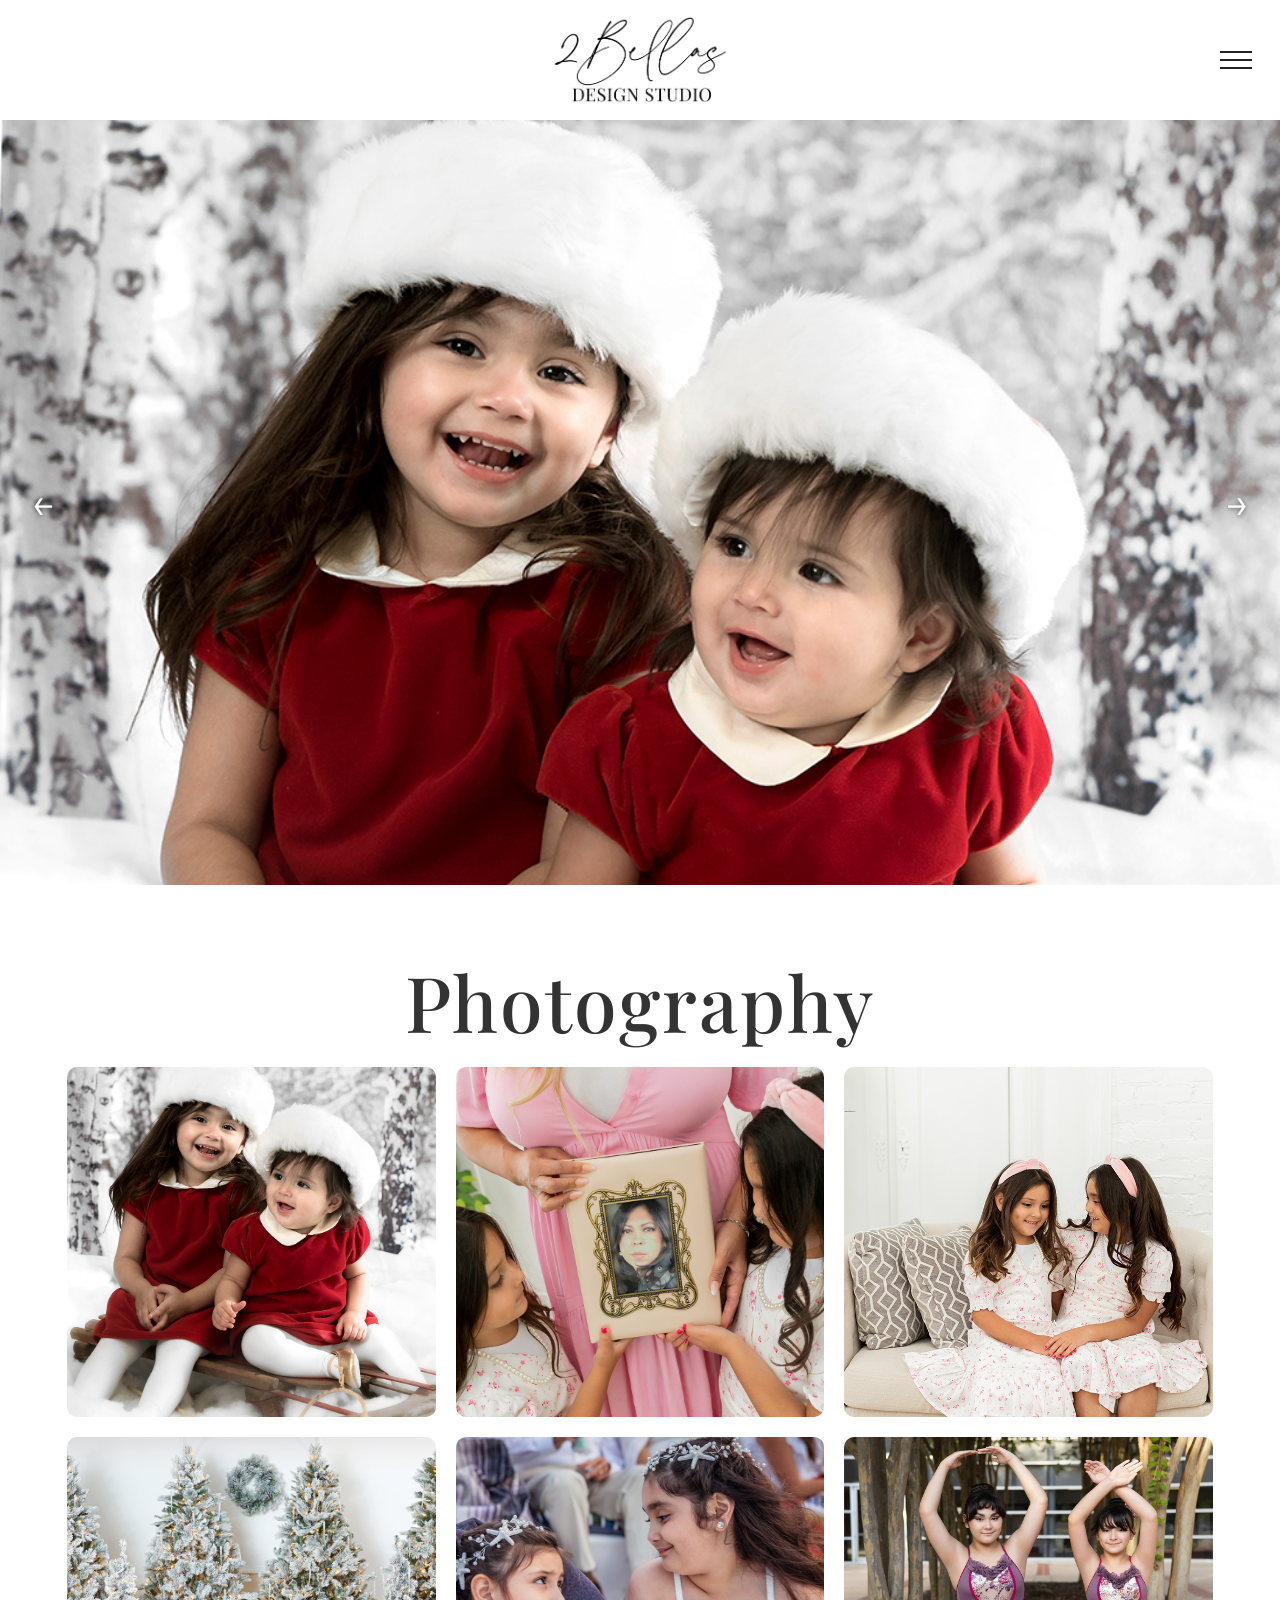
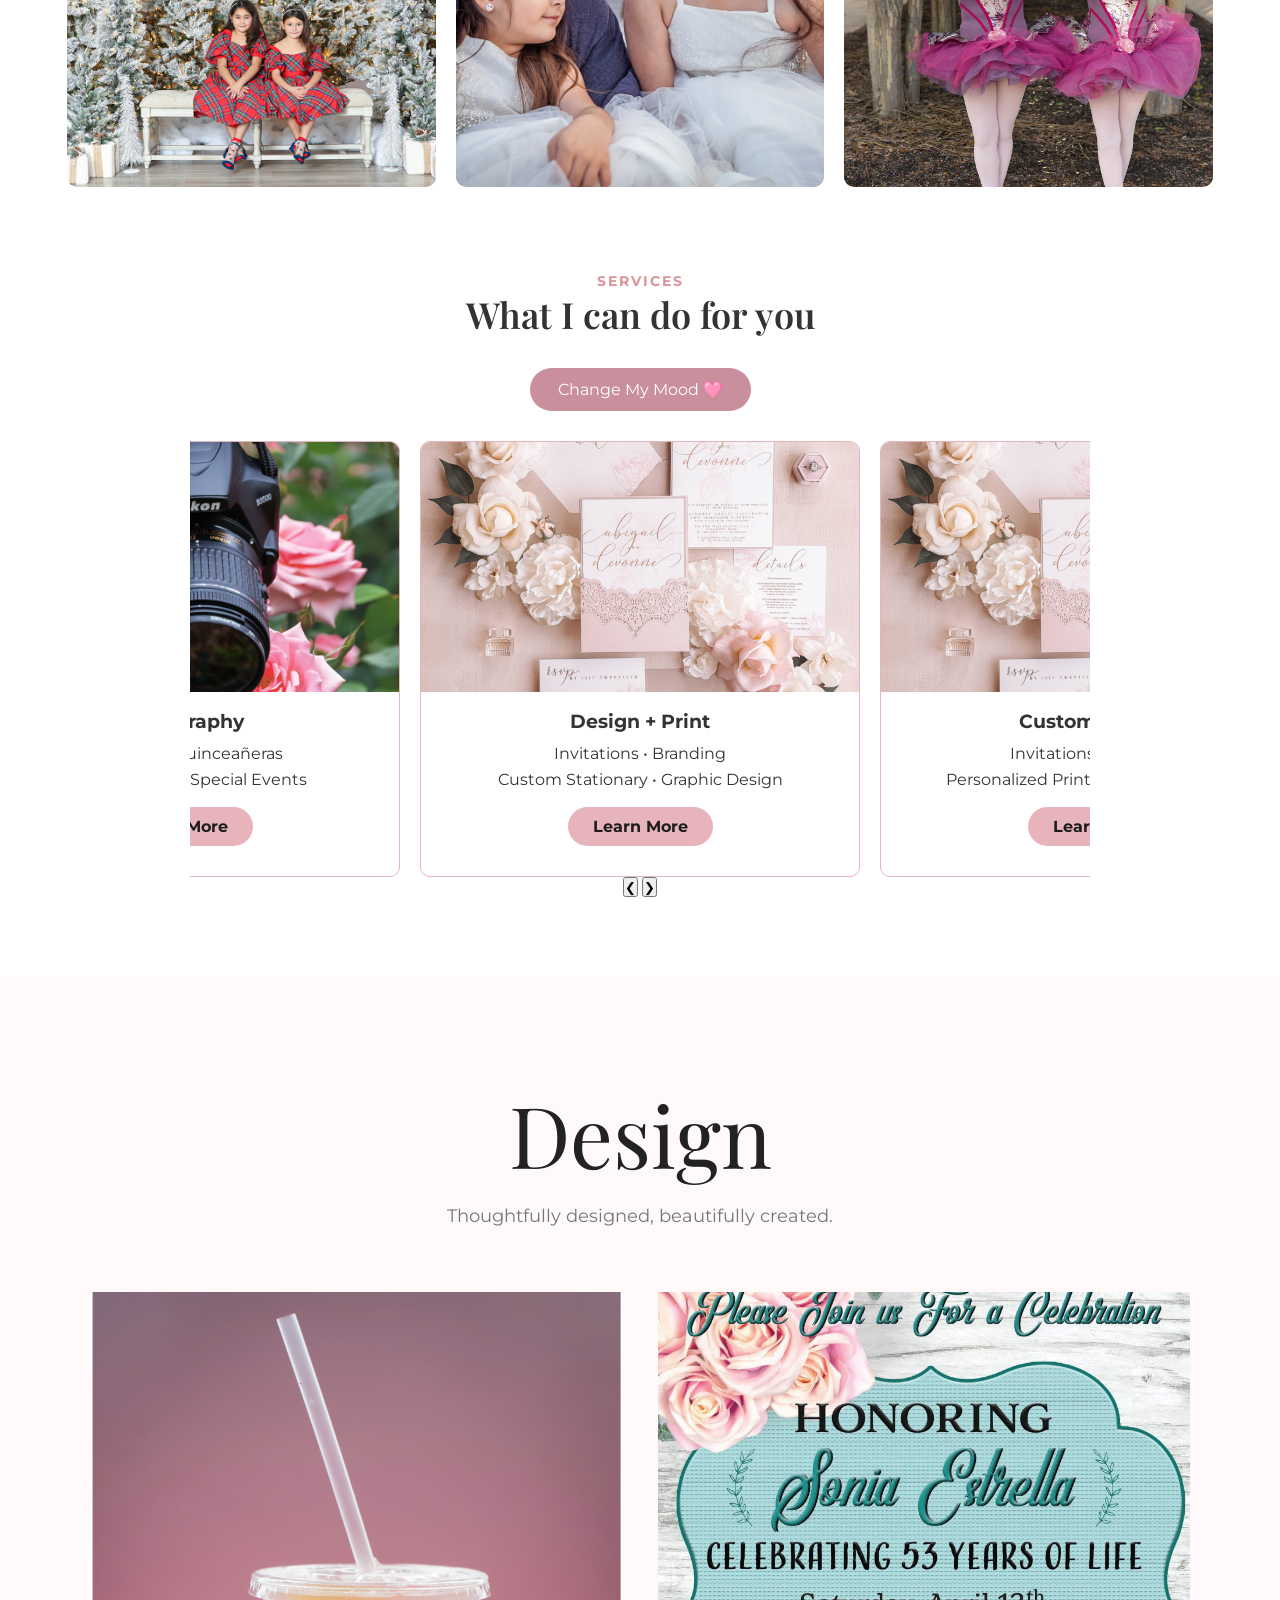
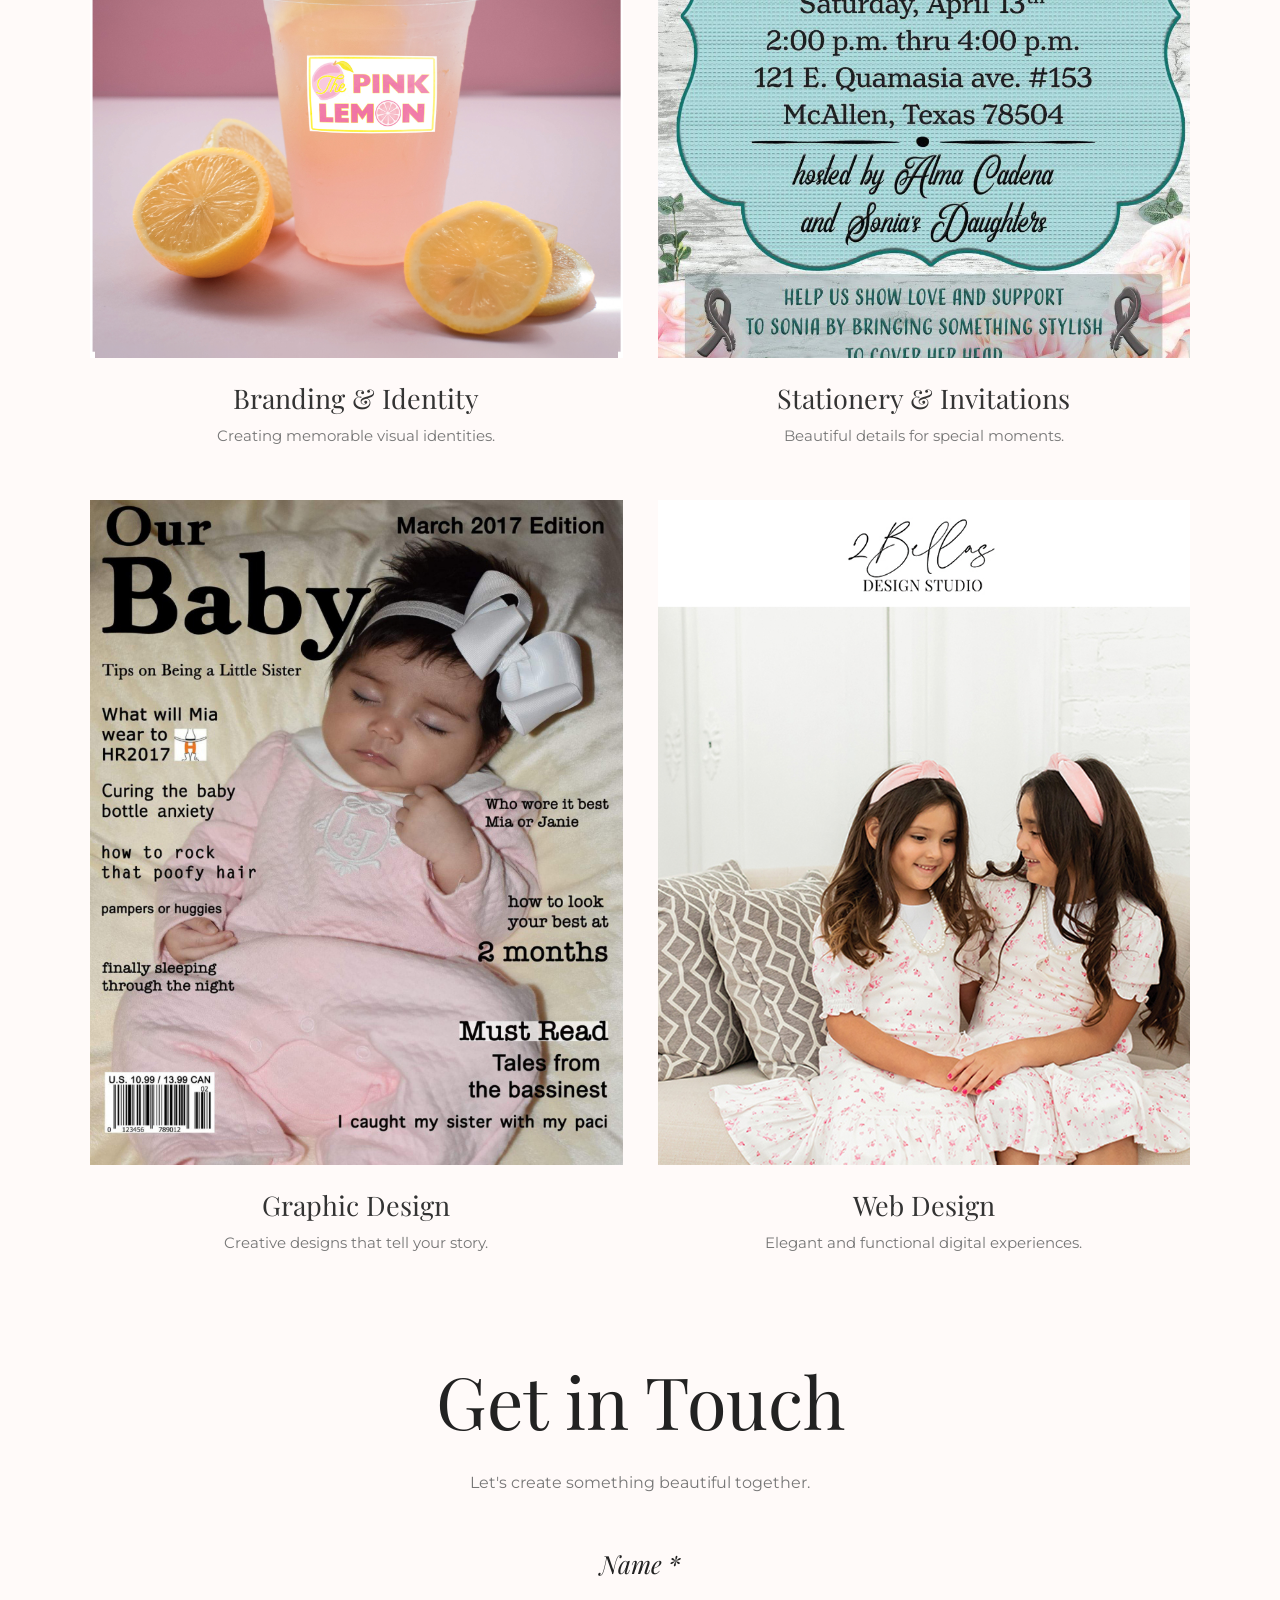
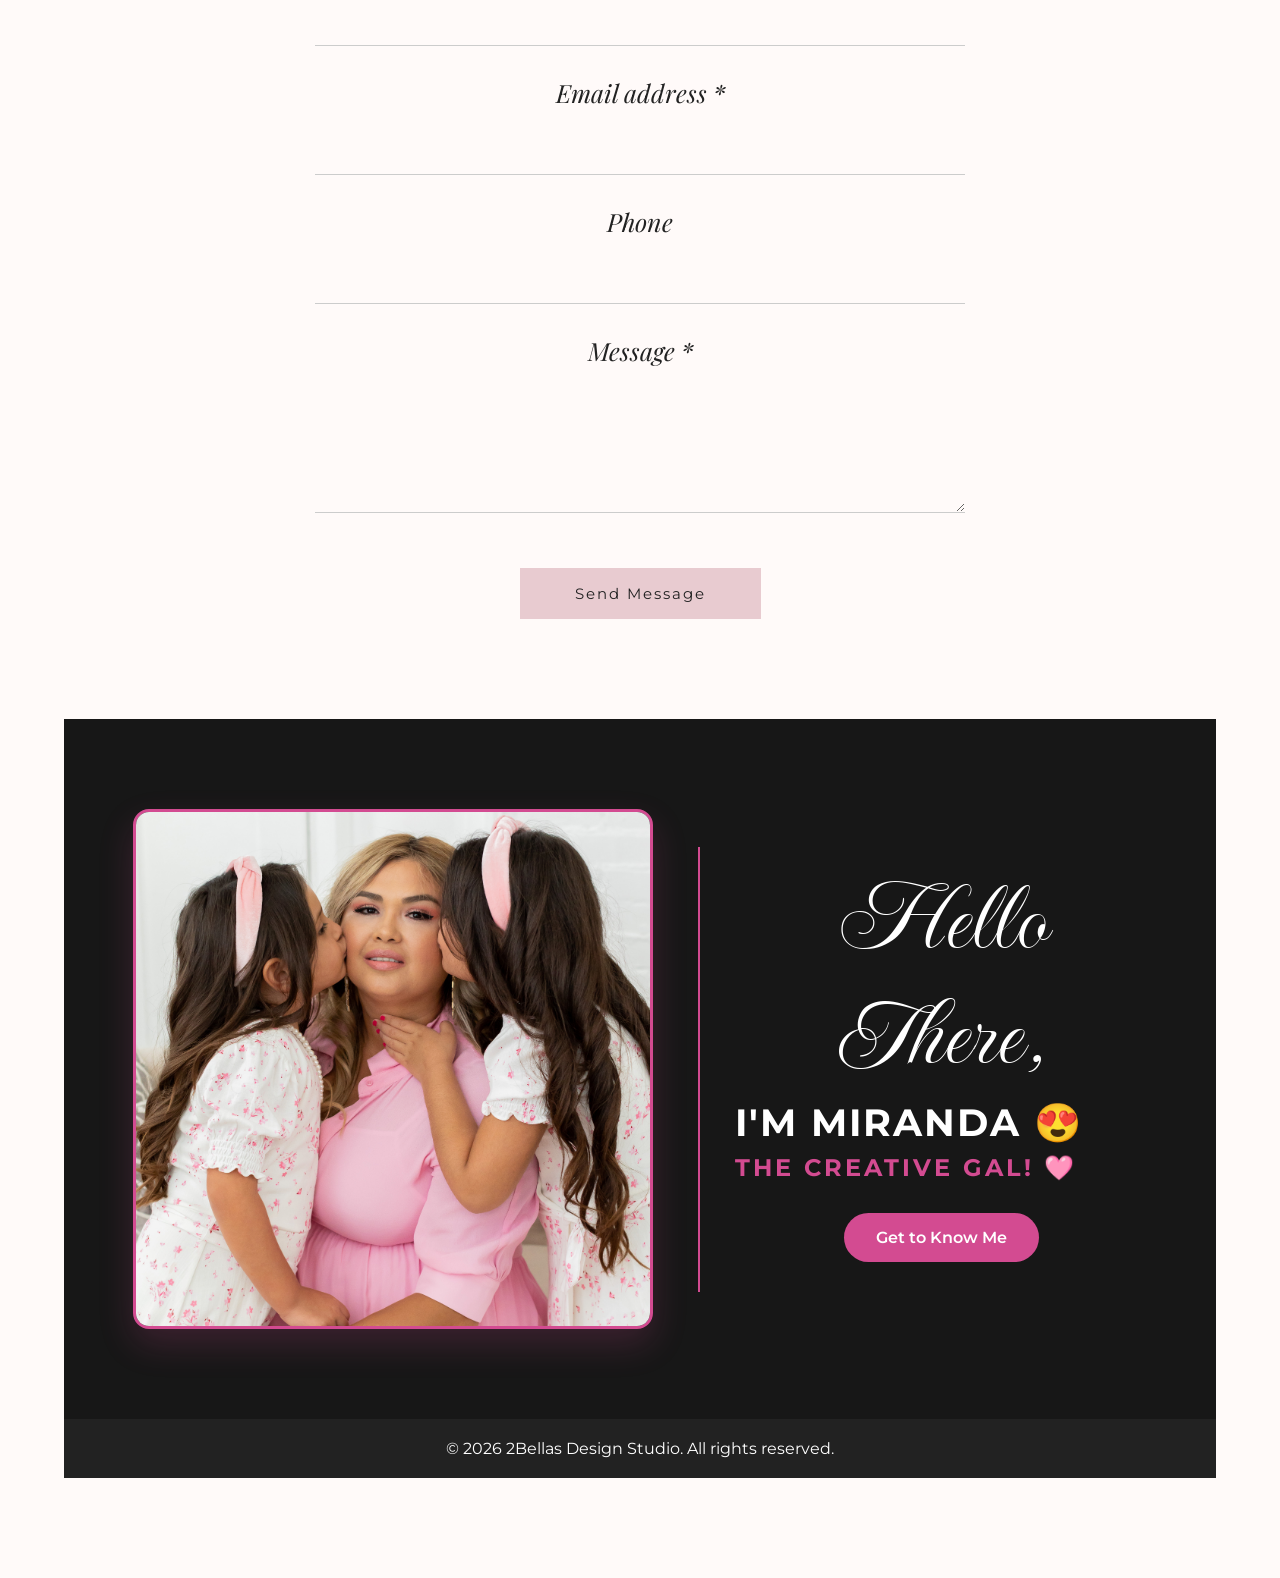
<file: index.html>
<!DOCTYPE html>
<html lang="en">
<head>
    <meta charset="UTF-8">
    <meta name="viewport" content="width=device-width, initial-scale=1.0">
    <title>2Bellas Design Studio</title>
    <link rel="stylesheet" href="style.css">
    </head>

<body>

<header class="site-header">
  <a href="#home" class="logo-link">
    <img src="logo1.png" alt="2Bellas Design Studio" class="site-logo">
  </a>

  <button class="menu-toggle" id="menuToggle"
          aria-label="Open menu"
          aria-expanded="false"
          aria-controls="mobileMenu">
    <span></span>
    <span></span>
    <span></span>
  </button>

  <nav class="mobile-menu" id="mobileMenu">
    <a href="#home">Home</a>
    <a href="#about">About</a>
    <a href="#photography">Photography</a>
    <a href="#design">Design</a>
    <a href="#contact">Contact</a>
  </nav>
</header>

    <section class="hero-slideshow" id="home">

  <div class="hero-slide active">
    <img src="Image-optimized 1.jpg" alt="2Bellas Photography">
  </div>

  <div class="hero-slide">
    <img src="Image-optimized 2.jpg" alt="Family Photography">
  </div>

  <div class="hero-slide">
    <img src="Image 3-optimized .jpg" alt="Portrait Photography">
  </div>

  <button class="slide-arrow prev" aria-label="Previous photo">&#8592;</button>
  <button class="slide-arrow next" aria-label="Next photo">&#8594;</button>

</section>





<section id="photography" class="work-section">
    <h2>Photography</h2>
    <div class="work-gallery">  
        <img src="Image-optimized 1.jpg" alt="Two young sisters wearing red dresses an white winter hats">
        <img src="Image-optimized 2.jpg" alt="Two girls holding a framed family portrait of their grandmother">
        <img src="Image 3-optimized .jpg" alt="Two sisters in matching white dresses sitting together on a sofa">
        <img src="Image 4.jpg Optimized.jpg" alt="Two sisters in red tartan dresses surrounded by snowy Christmas trees">
        <img src="Image 5-optimized .jpg" alt="Two young girls wearing white flowergirl dresses and glam nautical headpieces">
        <img src="Image 6-optimized.jpg" alt="Two ballerinas posing outdoors in purple and pink tutus">
        </div>

</section>
   
<main class="services-section">
    <p class="services-label">SERVICES</p>
    <h2>What I can do for you</h2>
    <div class="color-picker">
        <button id="colorBtn" type="button">Change My Mood 🩷</button>
        </div>



        <div class="services-container">

   <div class="service-card">
         <img src="Image 00.jpg" alt="Photography Services">
         <h3>Photography</h3>
         <p>Weddings &bull; Quinceañeras</p>
         <p>Family Portraits &bull; Special Events</p>
         <a href="#photography" class="service-button">Learn More</a>
   </div>
   <div class="service-card">
         <img src="Image 000.jpg" alt="Design and Print Services">
         <h3>Design + Print</h3>
         <p>Invitations &bull; Branding</p>
         <p>Custom Stationary &bull; Graphic Design</p>
         <a href="#contact" class="service-button">Learn More</a>
   </div>
<div class="service-card">
    <img src="Image 000.jpg" alt="Custom Printing">
    <h3>Custom Printing</h3>
    <p>Invitations &bull; Stationary</p>
    <p>Personalized Prints &bull; Special Occasions</p>
    <a href="#contact" class="service-button">Learn More</a>
</div>
</div>
<div class="carousel-controls">
    <button id="prevService" type="button" aria-label="Previous services">&#10094;</button>
    <button id="nextService" type="button" aria-label="Next services">&#10095;</button>
</div>
</main>
<!-- DESIGN PORTFOLIO -->
<section id="design" class="design-portfolio">
  <div class="design-heading">
    <h2>Design</h2>
    <p>Thoughtfully designed, beautifully created.</p>
  </div>
<div class="design-gallery">

    <div class="design-item">
      <img src="branding.jpg" alt="Branding Design">
      <h3>Branding & Identity</h3>
      <p>Creating memorable visual identities.</p>
    </div>

    <div class="design-item">
      <img src="stationery.jpg" alt="Custom Stationery">
      <h3>Stationery & Invitations</h3>
      <p>Beautiful details for special moments.</p>
    </div>

    <div class="design-item">
      <img src="graphic-design.jpg" alt="Graphic Design">
      <h3>Graphic Design</h3>
      <p>Creative designs that tell your story.</p>
    </div>

    <div class="design-item">
      <img src="web-design.jpg" alt="Web Design">
      <h3>Web Design</h3>
      <p>Elegant and functional digital experiences.</p>
    </div>

  </div>
<section class="pink-section" id="contact">
  <div class="contact-container">
    <h2>Get in Touch</h2>
    <p class="contact-intro">
      Let's create something beautiful together.
    </p>

    <form id="contactForm">
      <label for="contactName">Name *</label>
      <input type="text" id="contactName"
             name="name" required>

      <label for="contactEmail">Email address *</label>
      <input type="email" id="contactEmail"
             name="email" required>

      <label for="contactPhone">Phone</label>
      <input type="tel" id="contactPhone"
             name="phone">

      <label for="contactMessage">Message *</label>
      <textarea id="contactMessage"
                name="message" rows="5"
                required></textarea>

      <button type="submit" class="contact-submit">
        Send Message
      </button>
    </form>
  </div>
</section>


<section id="about" class="about-section">
<div class="about-container">
        <img src="about-me.jpg" alt="Portrait of Miranda" class="about-photo">
        <div class="about-text">
        <h3 class="about-heading">
            <span class="hello-script">Hello There,</span>
            <span class="miranda-line">I'M MIRANDA 😍</span>
            <span class="creative-line">THE CREATIVE GAL! 🩷</span>
        </h3>
        <button id="aboutBtn" type="button" aria-expanded="false" aria-controls="aboutStory">Get to Know Me</button>
        <div id="aboutStory" hidden>
            <p>I'm a proud South Texas Girl born and raised in the Rio Grande Valley, where the culture is rich and the food is unforgettable!</p>
           </p>I'm a wife, a proud mother of two beautiful daughters, and a creative soul with a passion for bringing ideas to life.</p>
            <p>After years of putting my dreams on hold,  I returned to college to pursue graphic design. Balancing motherhood, marriage, and school has been one of the most rewarding journeys.</p>
            <p>From photography and branding to wedding invitations and personalized stationary, I put my heart into every project.</p>
            <p>At 2Bellas Design Studio, my goal is to bring your vision to life, one beautiful design at a time!</p>           
        </div>
      </div>
    </div>
</section>
<footer>
    <p>&copy; 2026 2Bellas Design Studio. All rights reserved.</p>
    </footer>
<script src="script.js"></script>
</body>
</html>
</file>
<file: style.css>
@import url('https://fonts.googleapis.com/css2?family=Montserrat:wght@400;500&family=Playfair+Display:wght@600;700&display=swap');
@import url('https://fonts.googleapis.com/css2?family=Imperial+Script&display=swap');


body {
    font-family: 'Montserrat', sans-serif;
    font-weight: 400;
    margin: 0;
    background-color: #ffffff;
    color: #333333;
}

h1 {
    font-family: 'Playfair Display', serif;
    font-weight: 700;
}

h2 {
    font-family: 'Playfair Display', serif;
    font-weight: 600;
}
header {
    background: #ffffff;
    padding: 15px 40px;
    display: flex;
    justify-content: space-between;
    align-items: center;
}

nav {
    display: flex;
    justify-content: flex-end;
    align-items: center;
    gap: 30px;
}

nav a {
   font-family: 'Montserrat', sans-serif;
   font-weight: 500;
   text-decoration: none;
    color: #333333;
}

nav a:hover {
    text-decoration: underline;
}
.hero {
    display: flex;
    flex-direction: column;
    align-items: flex-start;
    justify-content: center;
    text-align: left;
    min-height: 550px;
    padding: 30px 50px;
    background-image: linear-gradient(
        to right,
      rgba(255, 255, 255, 0.95),
      rgba(255, 255, 255, 0.45),
      rgba(255, 255, 255, 0)
), url("Image 0.jpg");
background-size: cover;
    background-position: center top;    
    background-repeat: no-repeat;
}

.hero-logo {
    width: 180px;
    max-width: 180%;
    height: auto;
    margin-bottom: 0px;
}
.hero h1 {
    font-size: 42px;
    margin-bottom: 10px;
}

.hero p {
    font-size: 16px;
    margin-bottom: 25px;
}

.hero-button {
    display: inline-block;
    padding: 12px 25px;
    background-color: #E8B4BC;
    color: #333333;
    text-decoration: none;
    font-family: 'Montserrat', sans-serif;
    font-weight: 500;
    border-radius: 4px;
}

.hero-button:hover{
    opacity: 0.8;
}
*{
    box-sizing: border-box;
    margin: 0;
    padding: 0;
    font-family: 'Montserrat', sans-serif;
}


/* SERVICES SECTION */

.services-section {
    padding: 50px 20px 80px;
    text-align: center;
}

    .services-label {
        color: #D9959B;
        font-size: 14px;
        letter-spacing: 2px;
        font-weight: bold; 
    }

    .services-section h2 {
        font-size: 36px;
        margin-bottom: 30px;
    }
    
    .services-container {
        display: flex;
        flex-direction: column;
        justify-content: center;
        gap: 30px;
        max-width: 1000px;
        margin: 0 auto;
    }
    
        .service-card {
        background-color: white;
        width: 100%;
        border: 1px solid #E8B4BC;
        border-radius: 10px;
        overflow: hidden;
        text-align: center;
    }
.service-card h3 {
    margin-top: 18px;
    margin-bottom: 8px;
}

.service-card p{
    line-height: 1.6;
    padding: 0 15px;
}
    .service-card img {
        width: 100%;
        height: 250px;
        object-fit: cover;
        display: block;
    }
    
.service-button {
    display: inline-block;
    background-color: #E8B4BC;
    color: #1C1C1C;
    text-decoration: none;
    padding: 10px 25px;
    margin-top: 15px;
    margin-bottom: 30px;
    border-radius: 25px;
    font-weight: bold;
}

/*PINK CALL TO ACTION SECTION*/
.pink-section {
    background-color: #E8B4BC;
    text-align: center;
    padding: 60px 20px;
}
.pink-section h2 {
    font-size: 32px;
    margin-bottom: 10px;
}
.pink-section p {
    font-size: 16px;
    margin-bottom: 25px;
}
.pink-button{
    display: inline-block;
    background-color: #1C1C1C;
    color: #ffffff !important;
    text-decoration: none;
    padding: 12px 28px;
    border-radius: 25px;
    font-weight: bold;
}
.pink-button:hover {
    color: #FFFFFF !important;
}

.pink-button:hover {
opacity: 0.8;
}


main{
    padding: 20px;
    max-width: 1200px;
    margin: auto;
}

.work-section {
    padding: 35px 20px;
    text-align: center;
}

.work-gallery {
    display:flex;
    flex-wrap: wrap;
    justify-content: center;
    gap: 20px;
    width: 95%;
    margin: 0 auto;
}

.work-gallery img {
    width: calc(33% - 20px);
    height: 350px;
    object-fit: cover;
    border-radius: 10px;
}
.work-gallery img {
    transition: transform 0.3s ease;
}
.work-gallery img:hover {
    transform: scale(1.02);
}
.work-section h2 {
    font-size: 32px;
    margin-bottom: 20px;
}
header .hero-logo {
    width: 180px;
    max-width: 100%;
    height: auto;
    margin: 0;
}

/* WEEK 7 - RESPONSIVE IMAGES */

img {
    max-width: 100%;
    height: auto;
}

/*WEEK7-RESPONSIVE LAYOUT*/
@media (min-width: 768px) {
    .services-container{
      flex-direction: row;
    }

    .service-card{
      width:45%;
    }
    
    .pink-section{
        grid-template-columns: repeat(3, 1fr);
    }

    nav{
        gap:30px;
    }
}

/*WEEK7-MOBILE GALLERY*/
@media (max-width: 600px) {
    header {
        flex-direction: column;
        align-items: center;
    }

 nav {
        display: flex;
        flex-wrap: wrap;
        justify-content: center;
        gap: 15px;
 }

    .work-gallery {
        grid-template-columns: 1fr;
    }

    .work-gallery img {
        width: 100%;
        height:auto;
    }
}

/* WEEK 8-CONTACT SECTION */
.contact-section {
    background-color: #FBE9ED;
    text-align: center;
    padding: 60px 20px;
}

.contact-section h2 {
    font-family: 'Playfair Display', serif;
    font-size: 32px;
    color: #333333;
    margin-bottom: 20px;
}

.contact-section p {
    font-family: 'Montserrat', sans-serif;
font-size: 16px;
line-height: 1.8;
color: #333333;
}

/*HERO SERVICES SPACING */
.hero-servivces {
    font-size: 18;
    line-height: 1.8;
    max-width: 600px;
    margin: 15px 0 25px;
    padding: 0 10px;
}

/* LARGER HERO HEADING */
.hero h1 {
    font-size: 76px;
    line-height: 1.1;
    font-weight: 700;
}

/* CAPTURING MOMENTS */
.hero-label {
    font-size: 24px;
    font-weight: 600;
    letter-spacing: 3px;
    margin-bottom: 20px;
    color: #D9959B;
}
footer {
    background-color: #222222;
    color: #ffffff;
    text-align: center;
    padding: 20px;

    footer p {
        margin: 0;
        color: #ffffff;
        font-size: 13px;
    }
}
/* FULL WIDTH PINK SECTION AND FOOTER */
.pink-section,
footer {
    width: 100%;
    max-width: none;
    margin-left: 0;
    margin-right: 0;
}

.contact-button {
    display: inline-block;
    background-color: #111111;
    color: white;
    padding: 14px 30px;
    border-radius: 30px;
    text-decoration: none;
    font-weight: bold;
}
.contact-button:hover {
    background-color: #333333;
    color: white;
}

/* WEEK 10 PORTFOLIO HOVER EFFECT */

.work.gallery img{
    transition: transform 0.3s ease;
}
.work.gallery img:hover {
    transform: scale(1.05);
}
#welcomeBtn {
    display: inline-block;
    background-color: #d99aaa;
    color: #111111;
    padding: 14px 28px;
    margin-top: 15px;
    border: none;
    border-radius: 5px;
    cursor: pointer;
}

#welcomeMessage[hidden] {
    display: none !important;
}
.about-photo {
    width: 400px;
    max-width: 100;
    height: 500px;
    object-fit: cover;
    border: 4px solid #d34b91;
    border-radius: 8px;
}
.about-section {
    background-color: #171717;
    color: white;
    padding: 70px 6%;
    text-align: center;
}
.about-container {
    display: flex;
    align-items: center;
    justify-content: space-between;
    gap: 50px;
}
.about-photo {
    width: 45%;
    height: auto;
    object-fit: cover;
    border-radius: 6px;
}
.about-text {
    flex: 1;
    text-align: left;
    border-left: 2px solid #d34b91;
    padding-left: 35px;
    line-height: 1.8;
}
.about-text h3 {
    font-size: 35px;
    color: #ffffff;
    margin-bottom: 20px;
}
@media (max--width: 768px) {
    .about-container {
     flex-direction: column;
    }
    .about-photo {
        width: 100%
    }
    .about-text {
        border-left: none;
        padding-left: 0;
    }
}
#aboutStory {
    margin-top: 25px;
    max-width: 650px;
    margin-left: auto;
    margin-right: auto;
}
#aboutStory p {
    font-size: 20px;
    line-height: 1.8;
    font-weight: 400;
}

/* ABOUT ME HEADING */
.about-heading {
    display: flex;
    flex-direction: column;
    align-items: center;
    text-align: center;
    width: 100%;
    gap: 12px;
    margin-bottom: 30px;
}

.hello-script { 
    display: block;
    font-family: "Imperial Script", cursive;
    font-size: 100px !important;
    font-weight: 400;
    line-height: 1;
    width: 100%;
    text-align: center;
}
.miranda-line,
.creative-line {
    display: block;
    font-size: clamp(20px, 2vw, 28px);
    font-weight: 700;
    line-height: 1.2;
    text-align: center;
}
#aboutBtn {
    display: block;
    margin: 25px auto;
}

/* PHOTOGRAPHY HEADING */
.work-section h2 {
    font-family: 'Playfair Display' , serif;
    font-size: clamp(42px, 6vw, 80px);
    font-weight: 500;
    text-align: center;
    letter-spacing: 2px;
    margin-bottom: 45px;
    opacity: 1;
    transform: translateY(30px);
    transition: opacity 1.5s ease, transform 1.5s ease;
}

.work-section h2.show {
    opacity: 1;
    transform: translateY(0);
}

/* SERVICES CAROUSEL */
.services-container {
    display: flex;
    overflow-x: auto;
    gap: 20px;
    max-width: 900px;
    margin: 0 auto;
    scroll-behavior: smooth;
}

.service-card {
    flex: 0 0 calc(50% - 10px);
    box-sizing: border-box;
    text-align: center;
}
.service-card img {
    width: 100;
    height: 250px;
    object-fit: cover;
}

/* GET TO KNOW ME BUTTON */
#aboutBtn {
    display: block;
    margin: 30px auto;
    padding: 14px 32px;
    background-color: #c98f9d;
    color: white;
    border: none;
    border-radius: 30px;
    font-size: 16px;
    font-weight: 600;
    cursor: pointer;
    transition: all 0.3s ease;
}
#aboutBtn:hover {
    background-color: #ad7182;
    transform: translateY(-3px);
}
/* RANDOM COLOR INTERACTION */
.color-picker {
  text-align: center;
  margin: 20px auto 30px;
}

#colorBtn {
  padding: 12px 28px;
  background-color: #c98f9d;
  color: white;
  border: none;
  border-radius: 30px;
  font-size: 16px;
  cursor: pointer;
  transition: background-color 0.3s ease;
}

#colorBtn:hover {
  background-color: #ad7182;
}

/* WEEK 12 - RESPONSIVE LAYOUT FIX */
@media screen and (max-width: 600px) {

  .about-section {
    padding: 40px 20px;
  }

  .about-container {
    flex-direction: column;
    gap: 25px;
    width: 100%;
  }

  .about-photo {
    max-width: 280px;
    width: 100%;
    height: auto;
  }

  .about-text {
    width: 100%;
    min-width: 0;
    text-align: center;
  }

  .about-heading {
    max-width: 100%;
    overflow-wrap: anywhere;
  }

  .hello-script {
    font-size: clamp(40px, 12vw, 65px);
  }

  .miranda-line,
  .creative-line {
    font-size: clamp(20px, 6vw, 28px);
  }
}

/* ABOUT ME - ELEGANT REDESIGN */

.about-section {
  background: #171717;
  padding: 90px 6%;
}

.about-container {
  display: flex;
  align-items: center;
  justify-content: center;
  gap: 65px;
  max-width: 1200px;
  margin: 0 auto;
}

.about-photo {
  width: 38%;
  max-width: 380px;
  height: auto;
  border: 3px solid #d34b91;
  border-radius: 16px;
  box-shadow: 0 15px 35px rgba(211,75,145,0.2);
  object-fit: cover;
}

.about-text {
  flex: 1;
  min-width: 0;
  text-align: left;
}

.about-heading {
  display: flex;
  flex-direction: column;
  align-items: flex-start;
  gap: 8px;
  margin-bottom: 30px;
}

.hello-script {
  font-family: 'Imperial Script', cursive;
  font-size: clamp(70px, 8vw, 115px);
  font-weight: 400;
  line-height: 0.95;
  color: #fff;
}

.miranda-line {
  font-size: clamp(24px, 3vw, 38px);
  letter-spacing: 2px;
  color: #fff;
}

.creative-line {
  font-size: clamp(16px, 2vw, 24px);
  letter-spacing: 3px;
  color: #d34b91;
}

#aboutBtn {
  background: #d34b91;
  color: white;
  border: none;
  border-radius: 30px;
  padding: 15px 32px;
  font-size: 16px;
  cursor: pointer;
  transition: 0.3s ease;
}

#aboutBtn:hover {
  background: #b92d76;
  transform: translateY(-3px);
}

#aboutStory {
  margin-top: 25px;
  font-size: 17px;
  line-height: 1.8;
  color: #f4e9ef;
}

#aboutStory p {
  margin-bottom: 15px;
}

/* MOBILE LAYOUT */
@media screen and (max-width: 768px) {
  .about-section {
    padding: 50px 20px;
  }

  .about-container {
    flex-direction: column;
    gap: 30px;
  }

  .about-photo {
    width: 85%;
    max-width: 320px;
  }

  .about-text {
    width: 100%;
    text-align: center;
  }

  .about-heading {
    align-items: center;
  }

  .hello-script {
    font-size: clamp(48px, 13vw, 75px);
  }

  .miranda-line {
    font-size: clamp(20px, 6vw, 28px);
  }

  .creative-line {
    font-size: clamp(15px, 4vw, 20px);
  }
}


/* ABOUT ME - FINAL REFINEMENTS */
@media screen and (min-width: 769px) {
  .about-photo {
    max-width: 520px;
    width: 520px;
    height:520px;
    object-fit: cover;
    object-position: center;
  }

  .about-container {
    gap: 45px;
  }

  .hello-script {
    font-size: clamp(35px, 3vw, 50px);
    line-height: 1.15;
  }

  .about-heading {
    margin-top: 15px;
  }

  #aboutStory {
    font-size: 16px;
    line-height: 1.7;
  }
}


/* ABOUT ME - MATCH ALL PARAGRAPHS */
#aboutStory p {
    font-family: 'Montserrat', sans-serif;
    font-size: 17px !important;
    font-weight: 400;
    line-height: 1.7;
    text-align: left;
    margin-bottom: 12px;
}


/* ===== 2BELLAS NEW HEADER ===== */

.site-header {
  position: relative;
  display: flex;
  align-items: center;
  justify-content: center;
  background: #fff;
  padding: 15px 40px;
  min-height: 110px;
  z-index: 100;
}

.logo-link {
  display: block;
}

.site-logo {
  display: block;
  width: 180px;
  max-width: 100%;
  height: auto;
}

.menu-toggle {
  position: absolute;
  right: 25px;
  top: 50%;
  transform: translateY(-50%);
  display: flex;
  flex-direction: column;
  justify-content: center;
  gap: 6px;
  width: 38px;
  height: 38px;
  padding: 3px;
  border: 0;
  background: transparent;
  cursor: pointer;
  z-index: 1002;
}

.menu-toggle span {
  display: block;
  width: 100%;
  height: 2px;
  background: #222;
  transition: 0.3s ease;
}

.menu-toggle.open span:first-child {
  transform: translateY(8px) rotate(45deg);
}

.menu-toggle.open span:nth-child(2) {
  opacity: 0;
}

.menu-toggle.open span:last-child {
  transform: translateY(-8px) rotate(-45deg);
}

/* ===== FULL SCREEN MENU ===== */

.mobile-menu {
  position: fixed;
  inset: 0;
  background: #f8f0f2;
  display: flex;
  flex-direction: column;
  align-items: center;
  justify-content: center;
  gap: 35px;
  opacity: 0;
  visibility: hidden;
  pointer-events: none;
  transition: opacity 0.35s ease,
              visibility 0.35s ease;
  z-index: 1001;
}

.mobile-menu.open {
  opacity: 1;
  visibility: visible;
  pointer-events: auto;
}

.mobile-menu a {
  font-family: Georgia, serif;
  font-style: italic;
  font-size: clamp(28px, 5vw, 40px);
  font-weight: 400;
  text-decoration: none;
  color: #222;
  transition: color 0.3s ease, transform 0.3s ease;
}
.mobile-menu a:hover {
  color: #b67a91;
  transform: scale(1.05);
}

/* ===== PHOTOGRAPHY SLIDESHOW ===== */

.hero-slideshow {
  position: relative;
  width: 100%;
  height: 85vh;
  min-height: 480px;
  overflow: hidden;
  background: #eee;
}

.hero-slide {
  position: absolute;
  inset: 0;
  opacity: 0;
  visibility: hidden;
  transition: opacity 1s ease,
              visibility 1s ease;
}

.hero-slide.active {
  opacity: 1;
  visibility: visible;
}

.hero-slide img {
  width: 100%;
  height: 100%;
  display: block;
  object-fit: cover;
  object-position: center 35;
}

.slide-arrow {
  position: absolute;
  top: 50%;
  transform: translateY(-50%);
  z-index: 5;
  border: none;
  background: transparent;
  color: white;
  font-size: 42px;
  cursor: pointer;
  padding: 15px;
  text-shadow: 0 1px 5px #555;
}

.slide-arrow.prev {
  left: 15px;
}

.slide-arrow.next {
  right: 15px;
}

@media (max-width: 768px) {
  .site-header {
    min-height: 90px;
    padding: 15px 65px;
  }

  .site-logo {
    width: 155px;
  }

  .hero-slideshow {
    height: 55vh;
    min-height: 350px;
  }

  .slide-arrow {
    font-size: 30px;
  }
}

/* FIRST SLIDESHOW PHOTO ONLY */
.hero-slide:first-child img {
    object-position: center 15%;
}

/* ELEGANT CONTACT SECTION */

#contact {
  background: #fffaf9;
  padding: 100px 20px;
  text-align: center;
}

.contact-container {
  max-width: 650px;
  margin: 0 auto;
}

.contact-container h2 {
  font-family: "Playfair Display", Georgia, serif;
  font-size: clamp(42px, 6vw, 72px);
  font-weight: 400;
  color: #222;
  margin-bottom: 25px;
}

.contact-intro {
  font-size: 17px;
  margin-bottom: 70px;
  color: #777;
}

#contactForm {
  display: flex;
  flex-direction: column;
}

#contactForm label {
  font-family: "Playfair Display", Georgia, serif;
  font-style: italic;
  font-size: 25px;
  color: #222;
  margin: 30px 0 15px;
}

#contactForm input,
#contactForm textarea {
  width: 100%;
  box-sizing: border-box;
  border: none;
  border-bottom: 1px solid #ccc;
  border-radius: 0;
  background: transparent;
  padding: 15px;
  font-size: 17px;
  color: #222;
  outline: none;
}

#contactForm input:focus,
#contactForm textarea:focus {
  border-bottom: 1px solid #c99ba6;
}

.contact-submit {
  align-self: center;
  margin-top: 55px;
  padding: 16px 55px;
  background: #e8cbd0;
  color: #222;
  border: none;
  cursor: pointer;
  font-size: 15px;
  letter-spacing: 2px;
  transition: background 0.3s ease;
}

.contact-submit:hover {
  background: #d9afb8;
}


/* DESIGN PORTFOLIO */

#design {
  background: #fffaf9;
  padding: 100px 5%;
  text-align: center;
}

.design-heading h2 {
  font-family: "Playfair Display", Georgia, serif;
  font-size: clamp(48px, 7vw, 85px);
  font-weight: 400;
  color: #222;
  margin-bottom: 15px;
}

.design-heading p {
  font-size: 18px;
  color: #777;
  margin-bottom: 65px;
}

.design-gallery {
  display: grid;
  grid-template-columns: repeat(2, 1fr);
  gap: 55px 35px;
  max-width: 1100px;
  margin: auto;
}

.design-item img {
  width: 100%;
  aspect-ratio: 4 / 5;
  object-fit: cover;
  display: block;
  transition: transform 0.5s ease;
}

.design-item {
  overflow: hidden;
}

.design-item img:hover {
  transform: scale(1.03);
}

.design-item h3 {
  font-family: "Playfair Display", Georgia, serif;
  font-size: 27px;
  font-weight: 400;
  margin: 22px 0 10px;
}

.design-item p {
  color: #777;
  font-size: 15px;
}

@media (max-width: 700px) {
  .design-gallery {
    grid-template-columns: 1fr;
    gap: 45px;
  }
}
</file>
